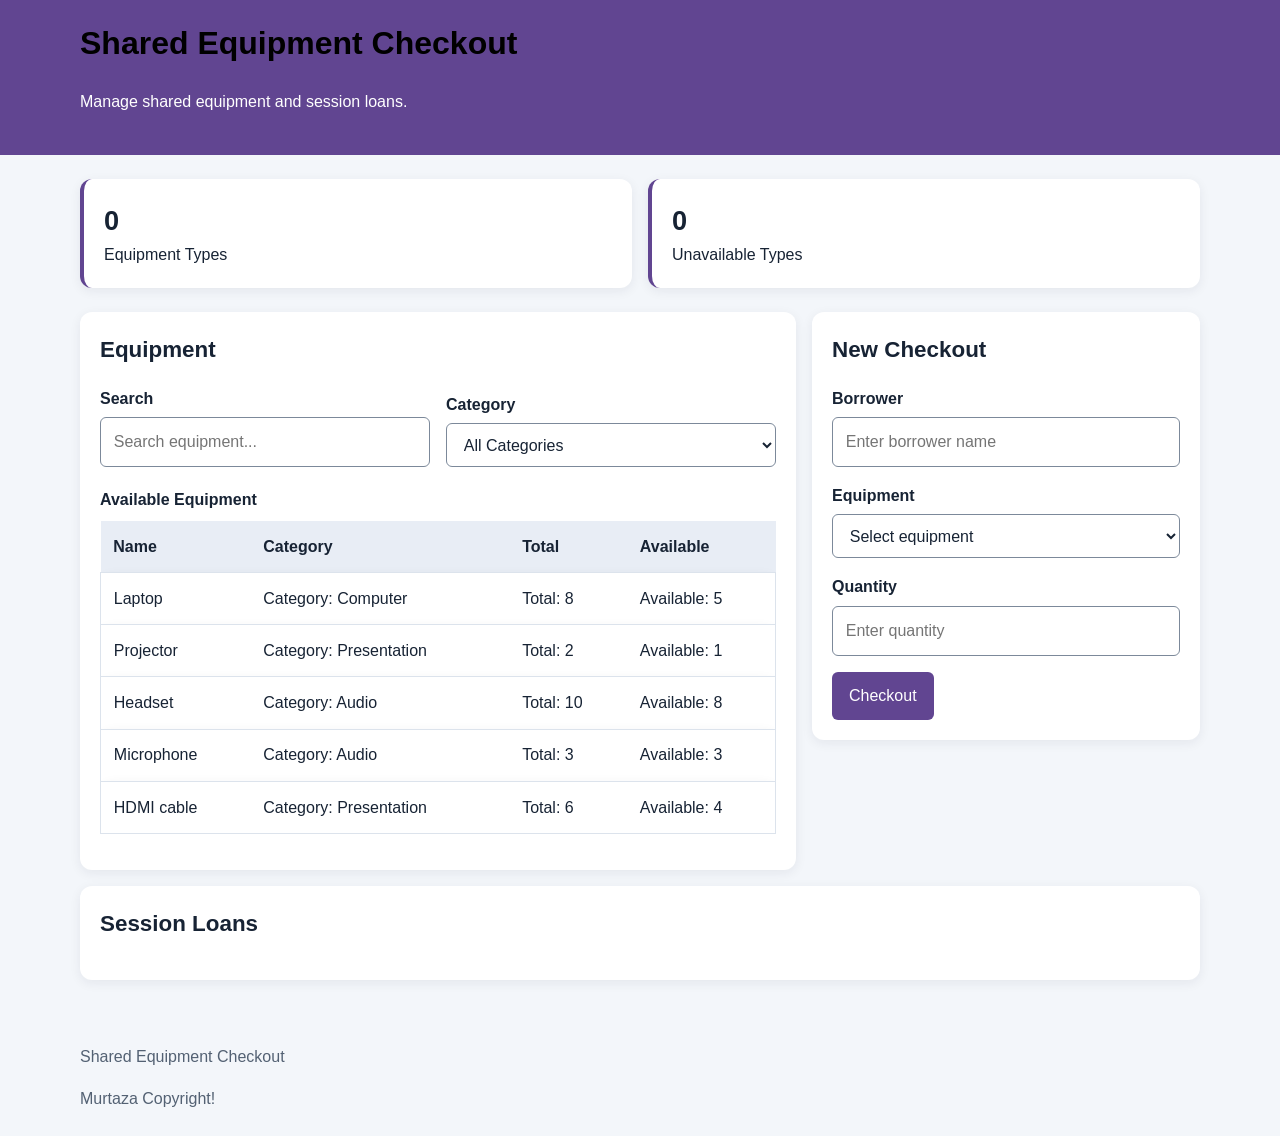
<file: 04-equipment-checkout Morteza Rahimi/index.html>
<!doctype html>
<html lang="en">
  <head>
    <meta charset="UTF-8" />
    <meta name="viewport" content="width=device-width, initial-scale=1.0" />

    <title>Shared Equipment Checkout</title>

    <link rel="stylesheet" href="./styles.css" />
  </head>

  <body>
    <!-- Header -->
    <header class="app-header">
      <div class="container">
        <nav class="nav">
          <h1>Shared Equipment Checkout</h1>
        </nav>

        <p>Manage shared equipment and session loans.</p>
      </div>
    </header>

    <!-- Main -->
    <main>
      <div class="container">
        <!-- Summary -->
        <section class="summary">
          <div class="stat">
            <strong id="equipmentCount">0</strong>
            Equipment Types
          </div>

          <div class="stat">
            <strong id="unavailableCount">0</strong>
            Unavailable Types
          </div>
        </section>

        <!-- Workspace -->
        <div class="workspace">
          <!-- Main Panel -->
          <section class="main-panel">
            <div class="panel">
              <h2>Equipment</h2>

              <!-- Search and Filter -->
              <div class="toolbar">
                <div class="field">
                  <label for="searchInput"> Search </label>

                  <input
                    type="text"
                    id="searchInput"
                    placeholder="Search equipment..."
                  />
                </div>

                <div class="field">
                  <label for="categoryFilter"> Category </label>

                  <select id="categoryFilter">
                    <option value="all">All Categories</option>
                    <option value="Computer">Computer</option>
                    <option value="Presentation">Presentation</option>
                    <option value="Audio">Audio</option>
                  </select>
                </div>
              </div>

              <!-- Equipment Table -->
              <div class="table-wrap">
                <table>
                  <caption>
                    Available Equipment
                  </caption>

                  <thead>
                    <tr>
                      <th>Name</th>
                      <th>Category</th>
                      <th>Total</th>
                      <th>Available</th>
                    </tr>
                  </thead>

                  <tbody id="equipmentList">
                    <!-- JavaScript will add equipment here -->
                  </tbody>
                </table>
              </div>
            </div>
          </section>

          <!-- Side Panel -->
          <aside class="side-panel">
            <!-- Checkout Form -->
            <section class="panel">
              <h2>New Checkout</h2>
<!-- Checkout -->
              <form id="checkoutForm">
                <div class="field">
                  <label for="borrower"> Borrower </label>

                  <input
                    type="text"
                    id="borrower"
                    placeholder="Enter borrower name"
                  />
                </div>

                <div class="field">
                  <label for="equipmentSelect"> Equipment </label>

                  <select id="equipmentSelect">
                    <option value="">Select equipment</option>
                  </select>
                </div>

                <div class="field">
                  <label for="quantity"> Quantity </label>

                  <input
                    type="number"
                    id="quantity"
                    min="1"
                    placeholder="Enter quantity"
                  />
                </div>
                <button type="submit">Checkout</button>
              </form>

              <div id="checkoutMessage"></div>
            </section>
          </aside>
        </div>
<!-- Checkout -->

        <!-- Session Loans -->
        <section class="panel">
          <h2>Session Loans</h2>

          <div id="loanList" class="cards">
            <!-- JavaScript will add loan cards here -->
          </div>
        </section>
      </div>
    </main>

    <!-- Footer -->
    <footer class="app-footer">
      <div class="container">
        <p>Shared Equipment Checkout</p>
        <span>Murtaza Copyright!</span>
      </div>
    </footer>

    <script src="./script.js"></script>
  </body>
</html>
</file>
<file: 04-equipment-checkout Morteza Rahimi/styles.css>
/* Starter CSS: write your own semantic HTML and JavaScript.
   Class contract is in CSS-GUIDE.txt. Add your own styles at the end. */
* {
  box-sizing: border-box;
}
body {
  margin: 0;
  font-family: Arial, Helvetica, sans-serif;
  font-size: 16px;
  line-height: 1.6;
  color: #172334;
  background: #f3f6fa;
}
h1,h2,h3,p {
  margin-top: 0;
}

h1 {
  font-size: 2rem;
  line-height: 1.2;
  color: black;
}

h2 {
  font-size: 1.4rem;
}

h3 {
  font-size: 1.1rem;
}

a {
  color: #614591;
}

a:hover {
  text-decoration: none;
}

.app-header {
  background: #614591;
  color: #fff;
  padding: 1.5rem 0;
}

.app-header a {
  color: #fff;
}

.container {
  width: 92%;
  max-width: 1120px;
  margin: 0 auto;
}

main {
  padding: 1.5rem 0;
}

.nav,.toolbar,.actions,.summary,.cards,.workspace,.form-row {
  display: flex;
  flex-wrap: wrap;
  gap: 1rem;
}

.nav {
  align-items: center;
}

.toolbar {
  align-items: end;
  margin-bottom: 1.25rem;
}

.toolbar .field {
  flex: 1 1 180px;
  margin-bottom: 0;
}

.workspace {
  align-items: flex-start;
}

.workspace > .main-panel {
  flex: 2 1 500px;
  min-width: 0;
}

.workspace > .side-panel {
  flex: 1 1 280px;
  min-width: 0;
}

.summary {
  margin-bottom: 1.5rem;
}

.stat {
  flex: 1 1 160px;
  border-left: 4px solid #614591;
}

.stat strong {
  display: block;
  font-size: 1.7rem;
}

.card,.panel,.stat {
  padding: 1.25rem;
  background: #fff;
  border-radius: 12px;
  box-shadow: 0 3px 12px #17233412;
}

.panel {
  margin-bottom: 1rem;
}

.cards > .card {
  flex: 1 1 250px;
  min-width: 0;
}

.card {
  border: 1px solid #dce3ec;
  overflow-wrap: anywhere;
}

.card .actions {
  margin-top: 1rem;
}
.field {
  margin-bottom: 1rem;
}
.form-row > .field {
  flex: 1 1 180px;
}
label {
  display: block;
  font-weight: bold;
  margin-bottom: 0.35rem;
}
input,
select,
textarea,
button {
  font: inherit;
}
input,
select,
textarea {
  width: 100%;
  padding: 0.7rem 0.8rem;
  border: 1px solid #7c899a;
  border-radius: 6px;
  background: #fff;
  color: #172334;
  min-height: 44px;
}
input[type="checkbox"],
input[type="radio"] {
  width: auto;
  min-height: auto;
  margin-right: 0.5rem;
}
textarea {
  min-height: 100px;
  resize: vertical;
}
button,
.btn {
  display: inline-block;
  min-height: 44px;
  padding: 0.65rem 1rem;
  border: 1px solid transparent;
  border-radius: 6px;
  background: #614591;
  color: #fff;
  cursor: pointer;
  text-decoration: none;
  text-align: center;
  transition: background-color 0.15s;
}
button:hover,
.btn:hover {
  background: #172334;
  color: #fff;
}
.btn-secondary {
  background: #e8edf5;
  color: #172334;
  border-color: #a9b5c5;
}
.btn-danger {
  background: #a21c30;
}
button:disabled {
  background: #e0e5ec;
  color: #4d5969;
  cursor: not-allowed;
}
a:focus,
button:focus,
input:focus,
select:focus,
textarea:focus {
  outline: 3px solid #9a5600;
  outline-offset: 3px;
}
.table-wrap {
  width: 100%;
  overflow-x: auto;
  margin-bottom: 1rem;
}
table {
  width: 100%;
  border-collapse: collapse;
  background: #fff;
}
caption {
  text-align: left;
  font-weight: bold;
  margin-bottom: 0.5rem;
}
th,
td {
  text-align: left;
  padding: 0.8rem;
  border-bottom: 1px solid #dce3ec;
  vertical-align: top;
}
th {
  background: #e8edf5;
}
.badge {
  display: inline-block;
  padding: 0.2rem 0.65rem;
  border-radius: 20px;
  font-size: 0.875rem;
  background: #e8edf5;
  color: #172334;
}
.success {
  color: #155d38;
  background: #e6f5eb;
}
.error {
  color: #8e172a;
  background: #fcebef;
}
.warning {
  color: #724100;
  background: #fff1d6;
}
.message {
  padding: 0.75rem 1rem;
  border-radius: 6px;
  margin-bottom: 1rem;
}
.empty-state {
  padding: 2rem;
  text-align: center;
  border: 1px dashed #7c899a;
  border-radius: 8px;
}
.muted {
  color: #536173;
}
.is-complete .item-title {
  text-decoration: line-through;
}
.is-selected {
  border: 2px solid #614591;
}
.choice {
  display: block;
  padding: 0.8rem;
  margin: 0.6rem 0;
  border: 1px solid #7c899a;
  border-radius: 6px;
}
.total {
  font-size: 1.4rem;
  font-weight: bold;
  border-top: 2px solid #dce3ec;
  padding-top: 0.8rem;
}
img {
  max-width: 100%;
  height: auto;
}
[hidden],
.hidden {
  display: none;
}
.app-footer {
  padding: 1.5rem 0;
  color: #536173;
}
@media (max-width: 640px) {
  h1 {
    font-size: 1.65rem;
  }
  .workspace,
  .form-row {
    flex-direction: column;
  }
  .workspace > .main-panel,
  .workspace > .side-panel,
  .form-row > .field {
    flex: auto;
    width: 100%;
  }
  .card,
  .panel,
  .stat {
    padding: 1rem;
  }
  .actions > button {
    flex: 1 1 120px;
  }
}
/* Student customisation: add at least one useful project-specific style below. */
.card input {
  width: 150px;
  padding:10px;
  margin-right: 8px;
  box-sizing: border-box;
}

.card button {
  padding: 10px 16px;
}
</file>
